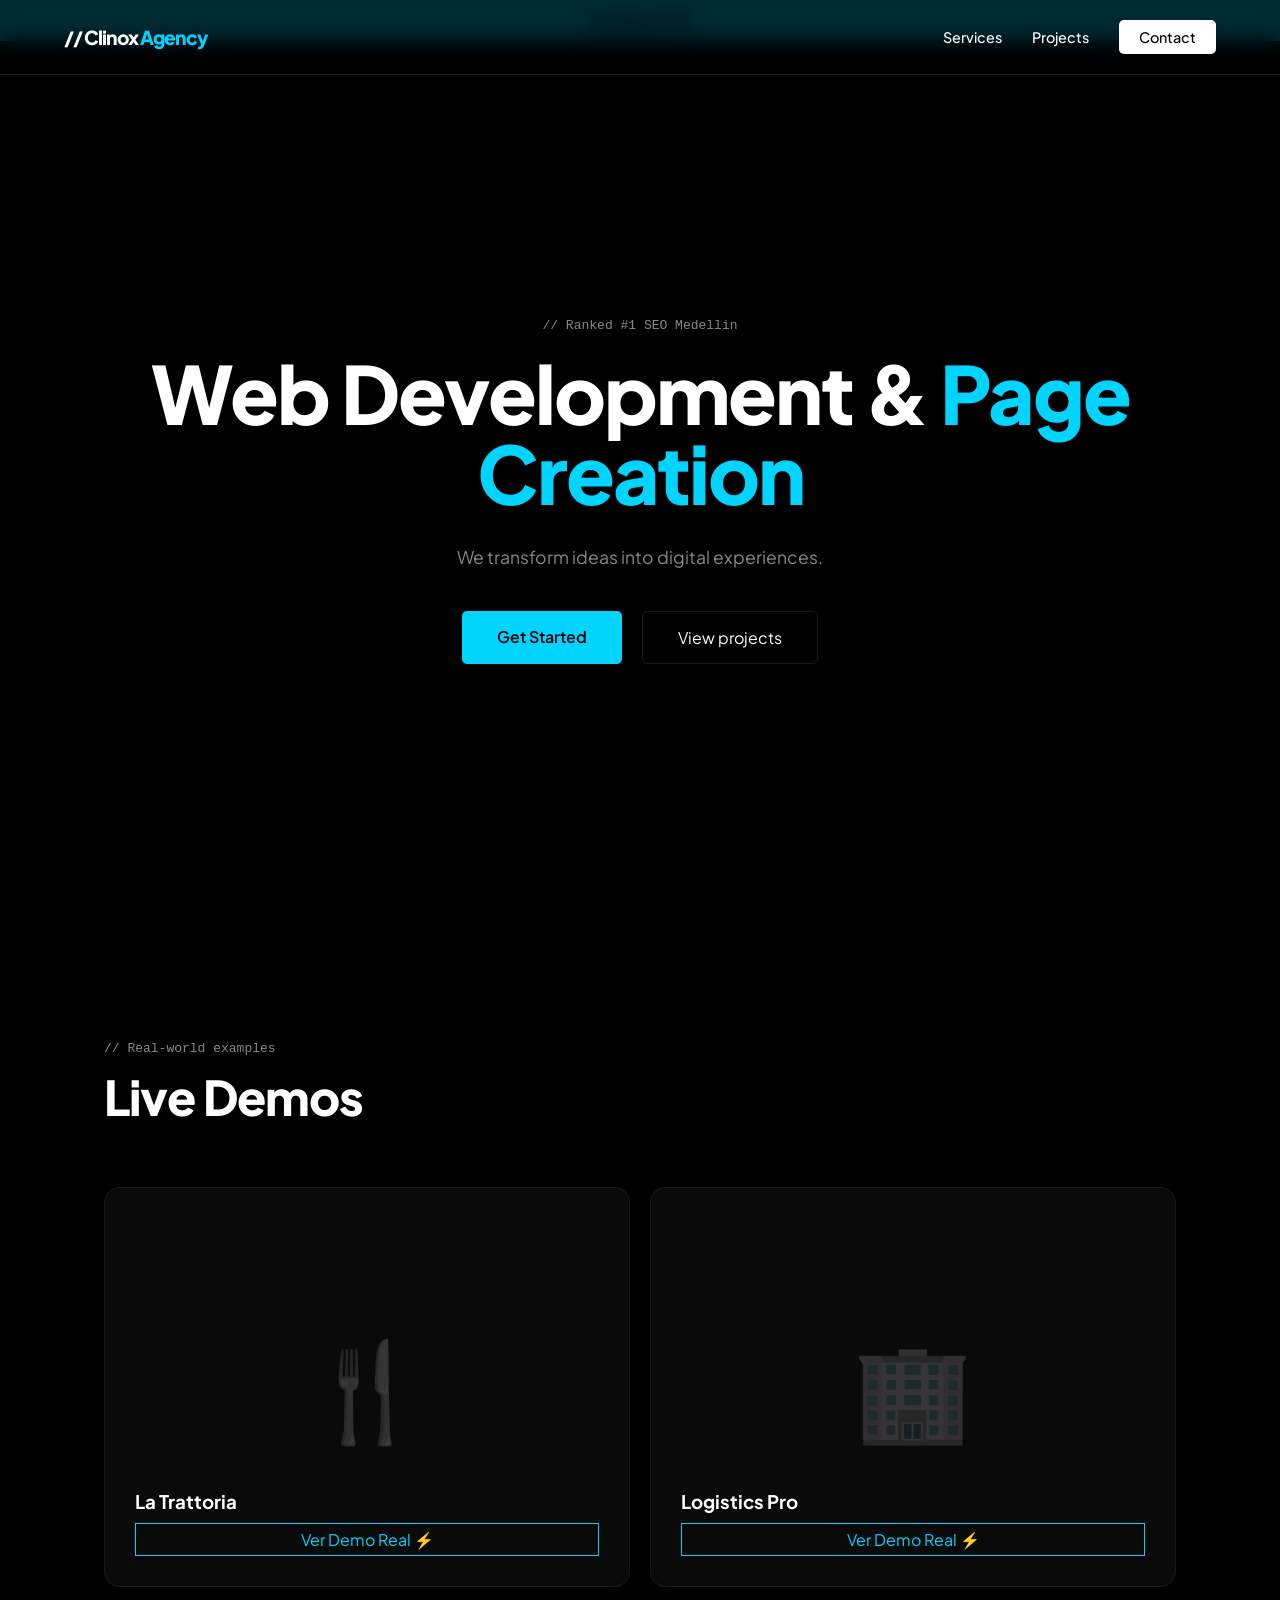
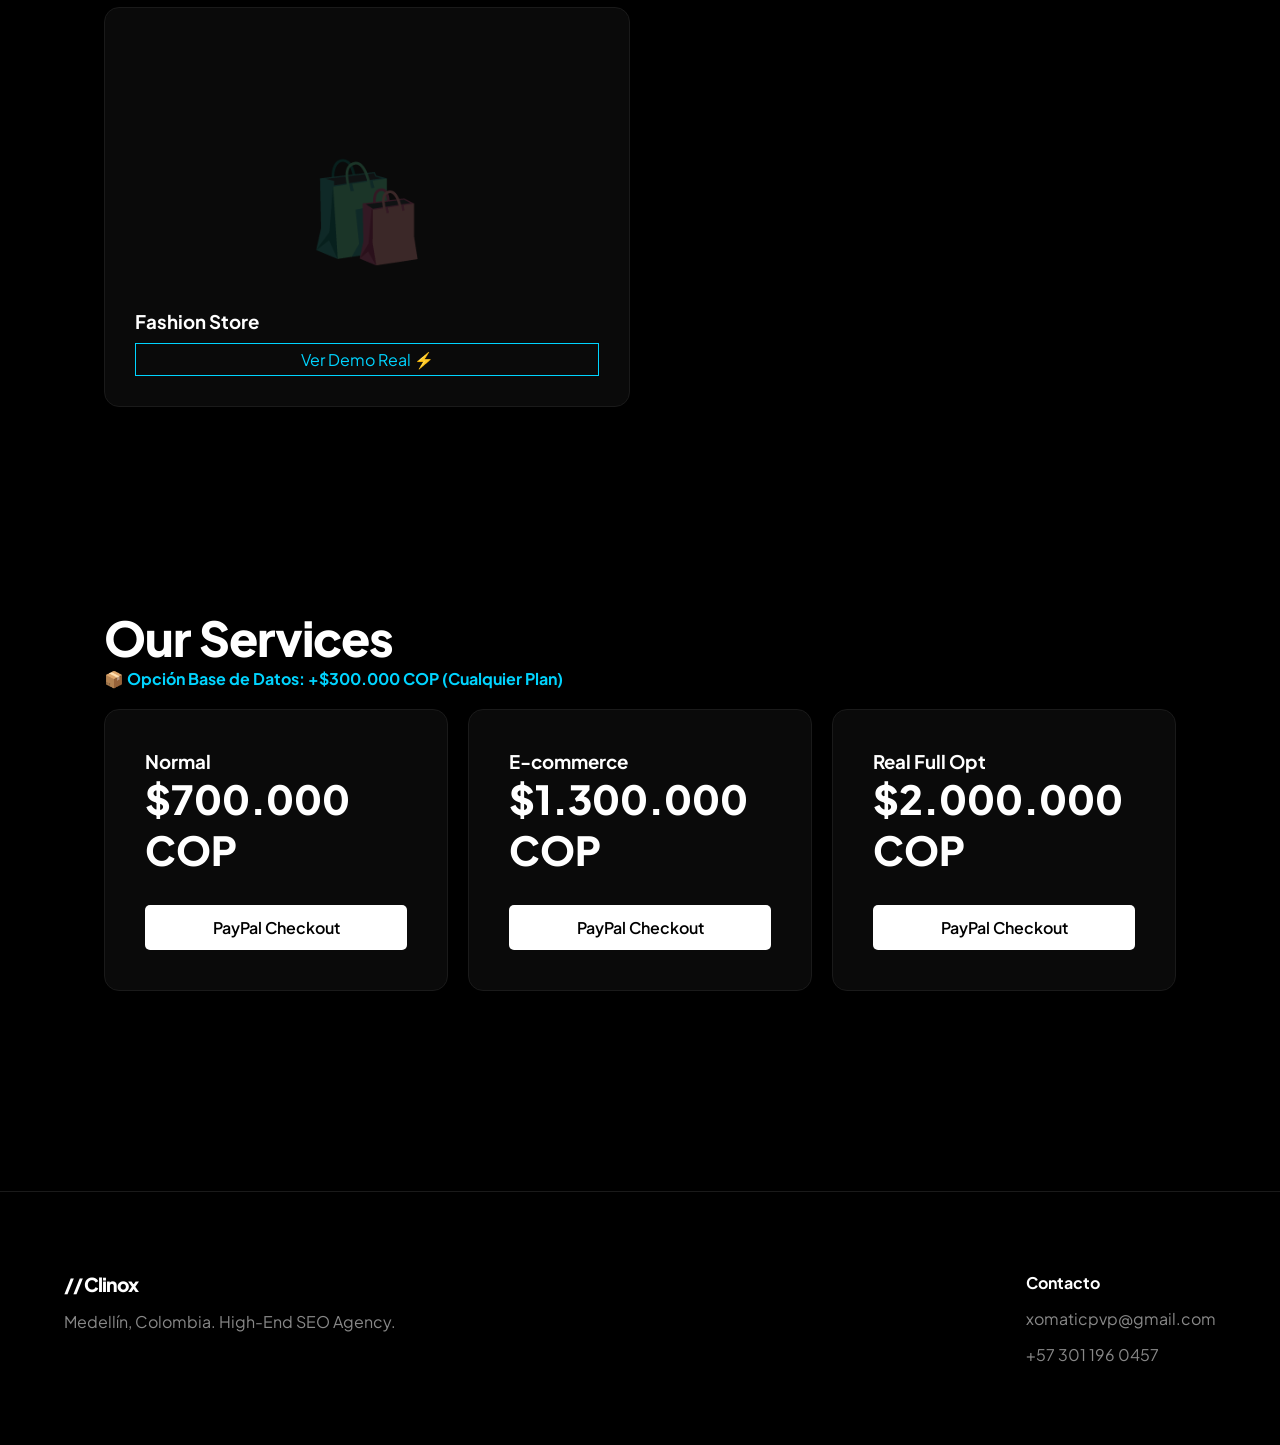
<file: index.html>
<!DOCTYPE html>
<html lang="es">
<head>
    <meta charset="UTF-8">
    <meta name="viewport" content="width=device-width, initial-scale=1.0">
    <meta name="google-site-verification" content="cwuFY_P3-sRRTYkD-Wyd-1xVhereSZZvoo0EptxjTaE" />
    
    <!-- PRIMARY SEO -->
    <title>Clinox Web Agency | Desarrollo Web Premium & SEO en Medellín</title>
    <meta name="title" content="Clinox Web Agency | Desarrollo Web Premium & SEO en Medellín">
    <meta name="description" content="Agencia líder en desarrollo de páginas web, e-commerce y soluciones digitales en Medellín. Potenciamos tu negocio con diseño profesional, alta conversión y el mejor SEO de Colombia.">
    <meta name="keywords" content="desarrollo web medellin, paginas web medellin, crear tienda online, clinox agency, kraqinc, seo medellin, marketing digital colombia">
    <meta name="author" content="kraqinc">
    <meta name="robots" content="index, follow">
    <link rel="canonical" href="https://clinox-web-agency.netlify.app/">

    <!-- OPEN GRAPH / FACEBOOK / WHATSAPP -->
    <meta property="og:type" content="website">
    <meta property="og:url" content="https://clinox-web-agency.netlify.app/">
    <meta property="og:title" content="Clinox Web Agency | Expertos en Resultados Digitales">
    <meta property="og:description" content="No vendemos webs, vendemos máquinas de facturación. Diseño Pro, E-commerce y SEO Avanzado.">
    <meta property="og:image" content="https://images.unsplash.com/photo-1460925895917-afdab827c52f?q=80&w=1000&auto=format&fit=crop">

    <!-- TWITTER -->
    <meta property="twitter:card" content="summary_large_image">
    <meta property="twitter:url" content="https://clinox-web-agency.netlify.app/">
    <meta property="twitter:title" content="Clinox Web Agency | High-End Web Development">
    <meta property="twitter:description" content="Llevamos tu negocio al siguiente nivel con tecnología de punta. Medellín para el mundo.">
    <meta property="twitter:image" content="https://images.unsplash.com/photo-1460925895917-afdab827c52f?q=80&w=1000&auto=format&fit=crop">

    <!-- JSON-LD SCHEMA (Rich Snippets) -->
    <script type="application/ld+json">
    {
      "@context": "https://schema.org",
      "@type": "LocalBusiness",
      "name": "Clinox Web Agency",
      "image": "https://images.unsplash.com/photo-1460925895917-afdab827c52f?q=80&w=1000&auto=format&fit=crop",
      "@id": "",
      "url": "https://clinox-web-agency.netlify.app/",
      "telephone": "+573011960457",
      "address": {
        "@type": "PostalAddress",
        "streetAddress": "Medellín",
        "addressLocality": "Medellín",
        "addressRegion": "Antioquia",
        "postalCode": "050001",
        "addressCountry": "CO"
      },
      "geo": {
        "@type": "GeoCoordinates",
        "latitude": 6.2442,
        "longitude": -75.5812
      },
      "openingHoursSpecification": {
        "@type": "OpeningHoursSpecification",
        "dayOfWeek": [
          "Monday", "Tuesday", "Wednesday", "Thursday", "Friday", "Saturday"
        ],
        "opens": "09:00",
        "closes": "18:00"
      },
      "sameAs": [
        "https://www.instagram.com/kraqinc"
      ]
    }
    </script>

    <link rel="stylesheet" href="index.css">
    <link href="https://fonts.googleapis.com/css2?family=Plus+Jakarta+Sans:wght@300;400;600;800&display=swap" rel="stylesheet">
</head>
<body data-lang="es">
    <div id="promo-banner" class="promo-banner"></div>
    <nav>
        <div class="nav-container">
            <div class="logo">// Clinox <span>Agency</span></div>
            <div class="nav-links">
                <a href="#services" data-i18n="nav-services">Servicios</a>
                <a href="#work" data-i18n="nav-work">Proyectos</a>
                <a href="https://wa.me/573011960457" class="btn-nav" data-i18n="nav-contact">Contacto</a>
            </div>
        </div>
    </nav>
    <header class="hero">
        <div class="hero-content">
            <div class="badge">// Ranked #1 SEO Medellin</div>
            <h1 data-i18n="hero-title">Web Development & <span>Page Creation</span></h1>
            <p data-i18n="hero-desc">Transformamos ideas en experiencias digitales excepcionales con el mejor SEO del mercado.</p>
            <div class="hero-actions">
                <a href="#services" class="btn-main" data-i18n="hero-btn-start">Empezar →</a>
                <a href="#work" class="btn-sub" data-i18n="hero-btn-work">Ver proyectos</a>
            </div>
        </div>
    </header>
    <section id="work" class="section">
        <div class="section-header">
            <span class="sub">// Real-world examples</span>
            <h2 data-i18n="work-title">Demos en Vivo</h2>
        </div>
        <div class="work-grid">
            <div class="work-item">
                <div class="work-img">🍴</div>
                <div class="work-info">
                    <h3>La Trattoria</h3>
                    <a href="restaurante.html" class="btn-demo">Ver Demo Real ⚡</a>
                </div>
            </div>
            <div class="work-item">
                <div class="work-img">🏢</div>
                <div class="work-info">
                    <h3>Logistics Pro</h3>
                    <a href="empresa.html" class="btn-demo">Ver Demo Real ⚡</a>
                </div>
            </div>
            <div class="work-item">
                <div class="work-img">🛍️</div>
                <div class="work-info">
                    <h3>Fashion Store</h3>
                    <a href="tienda.html" class="btn-demo">Ver Demo Real ⚡</a>
                </div>
            </div>
        </div>
    </section>
    <section id="services" class="section">
        <h2 data-i18n="services-title">Nuestros Servicios</h2>
        <p style="color: #00d4ff; font-weight: bold; margin-bottom: 20px;">📦 Opción Base de Datos: +$300.000 COP (Cualquier Plan)</p>
        <div class="services-grid">
            <div class="service-card">
                <h3>Normal</h3>
                <div class="price">$700.000 COP</div>
                <a href="https://paypal.me/KraqPro/700000" class="btn-card">PayPal Checkout</a>
            </div>
            <div class="service-card popular">
                <h3>E-commerce</h3>
                <div class="price">$1.300.000 COP</div>
                <a href="https://paypal.me/KraqPro/1300000" class="btn-card">PayPal Checkout</a>
            </div>
            <div class="service-card">
                <h3>Real Full Opt</h3>
                <div class="price">$2.000.000 COP</div>
                <a href="https://paypal.me/KraqPro/2000000" class="btn-card">PayPal Checkout</a>
            </div>
        </div>
    </section>
    <footer>
        <div class="footer-content">
            <div class="footer-col">
                <div class="logo">// Clinox</div>
                <p>Medellín, Colombia. High-End SEO Agency.</p>
            </div>
            <div class="footer-col">
                <h4>Contacto</h4>
                <p>xomaticpvp@gmail.com</p>
                <p>+57 301 196 0457</p>
            </div>
        </div>
    </footer>
    <script src="index.js"></script>
</body>
</html>
</file>
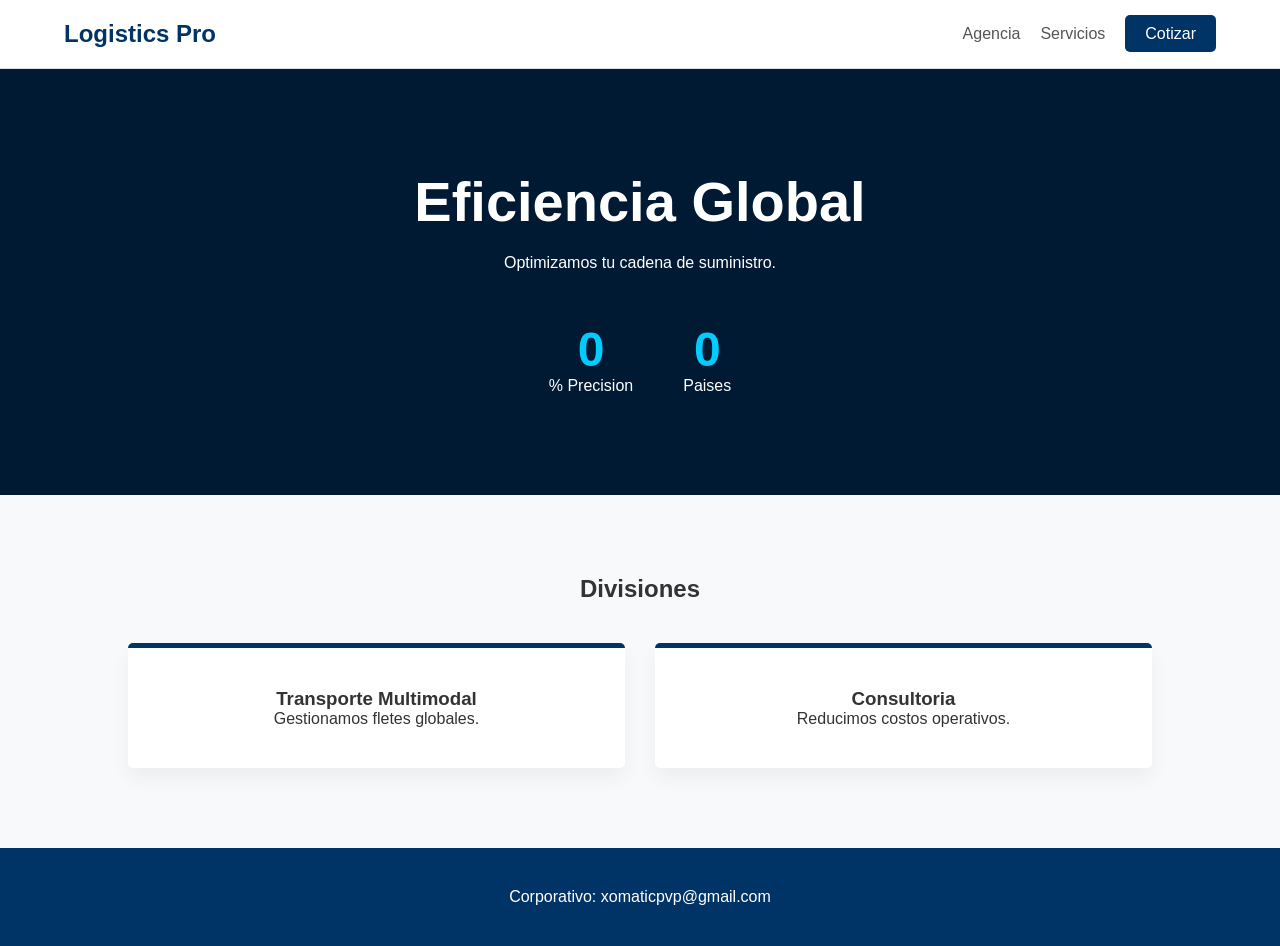
<file: empresa.html>
<!DOCTYPE html><html lang="es"><head><meta charset="UTF-8"><meta name="viewport" content="width=device-width, initial-scale=1.0"><title>Logistics Pro | Corporativo</title><link rel="stylesheet" href="empresa.css"></head><body><nav class="corp-nav"><div class="logo">Logistics Pro</div><div class="links"><a href="index.html">Agencia</a><a href="#services">Servicios</a><a href="#contact" class="btn-cta">Cotizar</a></div></nav><header class="hero"><div class="content"><h1>Eficiencia Global</h1><p>Optimizamos tu cadena de suministro.</p><div class="stats"><div class="stat-item"><span class="number" data-target="99">0</span>% <span>Precision</span></div><div class="stat-item"><span class="number" data-target="45">0</span> <span>Paises</span></div></div></div></header><section id="services" class="services"><h2>Divisiones</h2><div class="grid"><div class="card"><h3>Transporte Multimodal</h3><p>Gestionamos fletes globales.</p></div><div class="card"><h3>Consultoria</h3><p>Reducimos costos operativos.</p></div></div></section><footer id="contact"><p>Corporativo: xomaticpvp@gmail.com</p></footer><script src="empresa.js"></script></body></html>
</file>
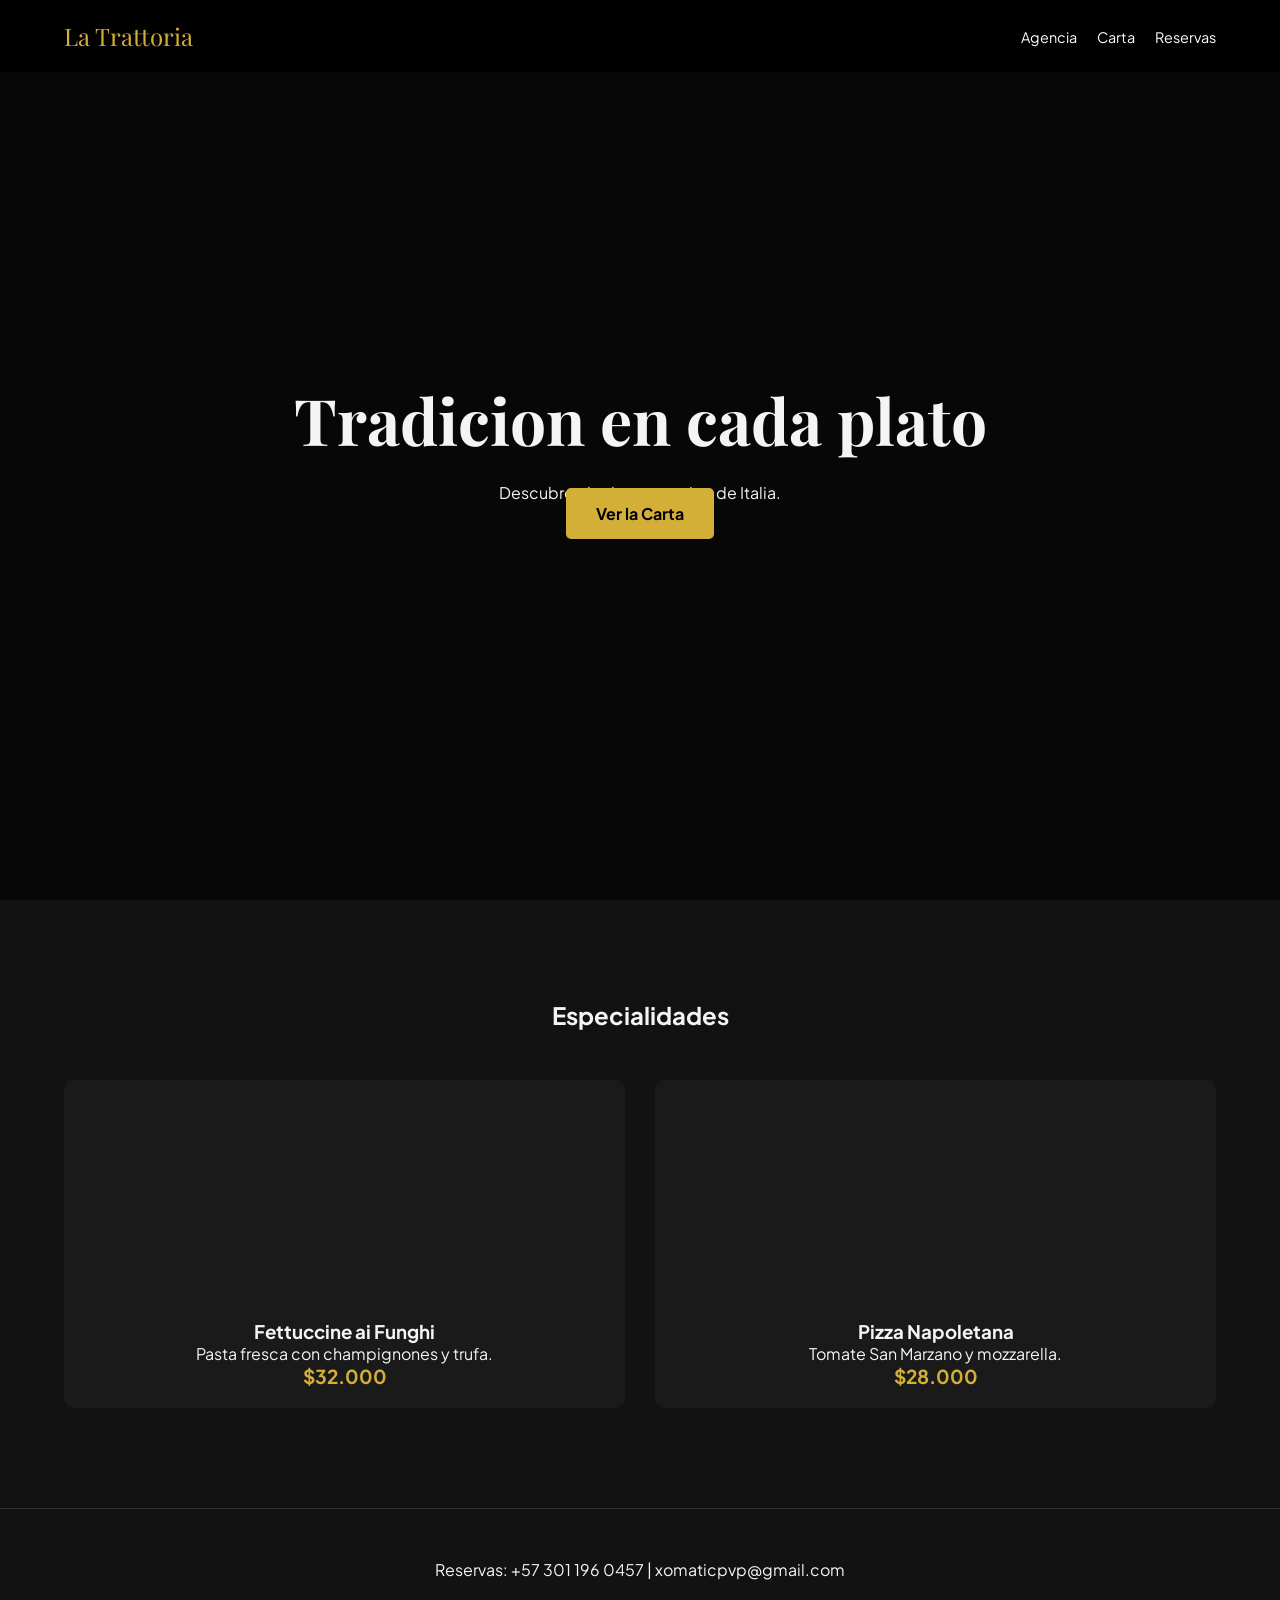
<file: restaurante.html>
<!DOCTYPE html><html lang="es"><head><meta charset="UTF-8"><meta name="viewport" content="width=device-width, initial-scale=1.0"><title>La Trattoria | Gastronomia Italiana</title><link rel="stylesheet" href="restaurante.css"><link href="https://fonts.googleapis.com/css2?family=Playfair+Display:wght@700;900&family=Plus+Jakarta+Sans:wght@400;600&display=swap" rel="stylesheet"></head><body><nav class="main-nav"><div class="logo">La Trattoria</div><div class="nav-links"><a href="index.html">Agencia</a><a href="#menu">Carta</a><a href="#contacto">Reservas</a></div></nav><header class="hero"><div class="hero-overlay"></div><div class="hero-content"><h1>Tradicion en cada plato</h1><p>Descubre el sabor autentico de Italia.</p><a href="#menu" class="btn-primary">Ver la Carta</a></div></header><section id="menu" class="menu-section"><h2>Especialidades</h2><div class="menu-grid"><div class="menu-card"><div class="img-placeholder" style="background-image: url('https://images.unsplash.com/photo-1546549032-9571cd6b27df?q=80&w=500&auto=format&fit=crop');"></div><h3>Fettuccine ai Funghi</h3><p>Pasta fresca con champignones y trufa.</p><span class="price">$32.000</span></div><div class="menu-card"><div class="img-placeholder" style="background-image: url('https://images.unsplash.com/photo-1513104890138-7c749659a591?q=80&w=500&auto=format&fit=crop');"></div><h3>Pizza Napoletana</h3><p>Tomate San Marzano y mozzarella.</p><span class="price">$28.000</span></div></div></section><footer id="contacto"><p>Reservas: +57 301 196 0457 | xomaticpvp@gmail.com</p></footer><script src="restaurante.js"></script></body></html>
</file>
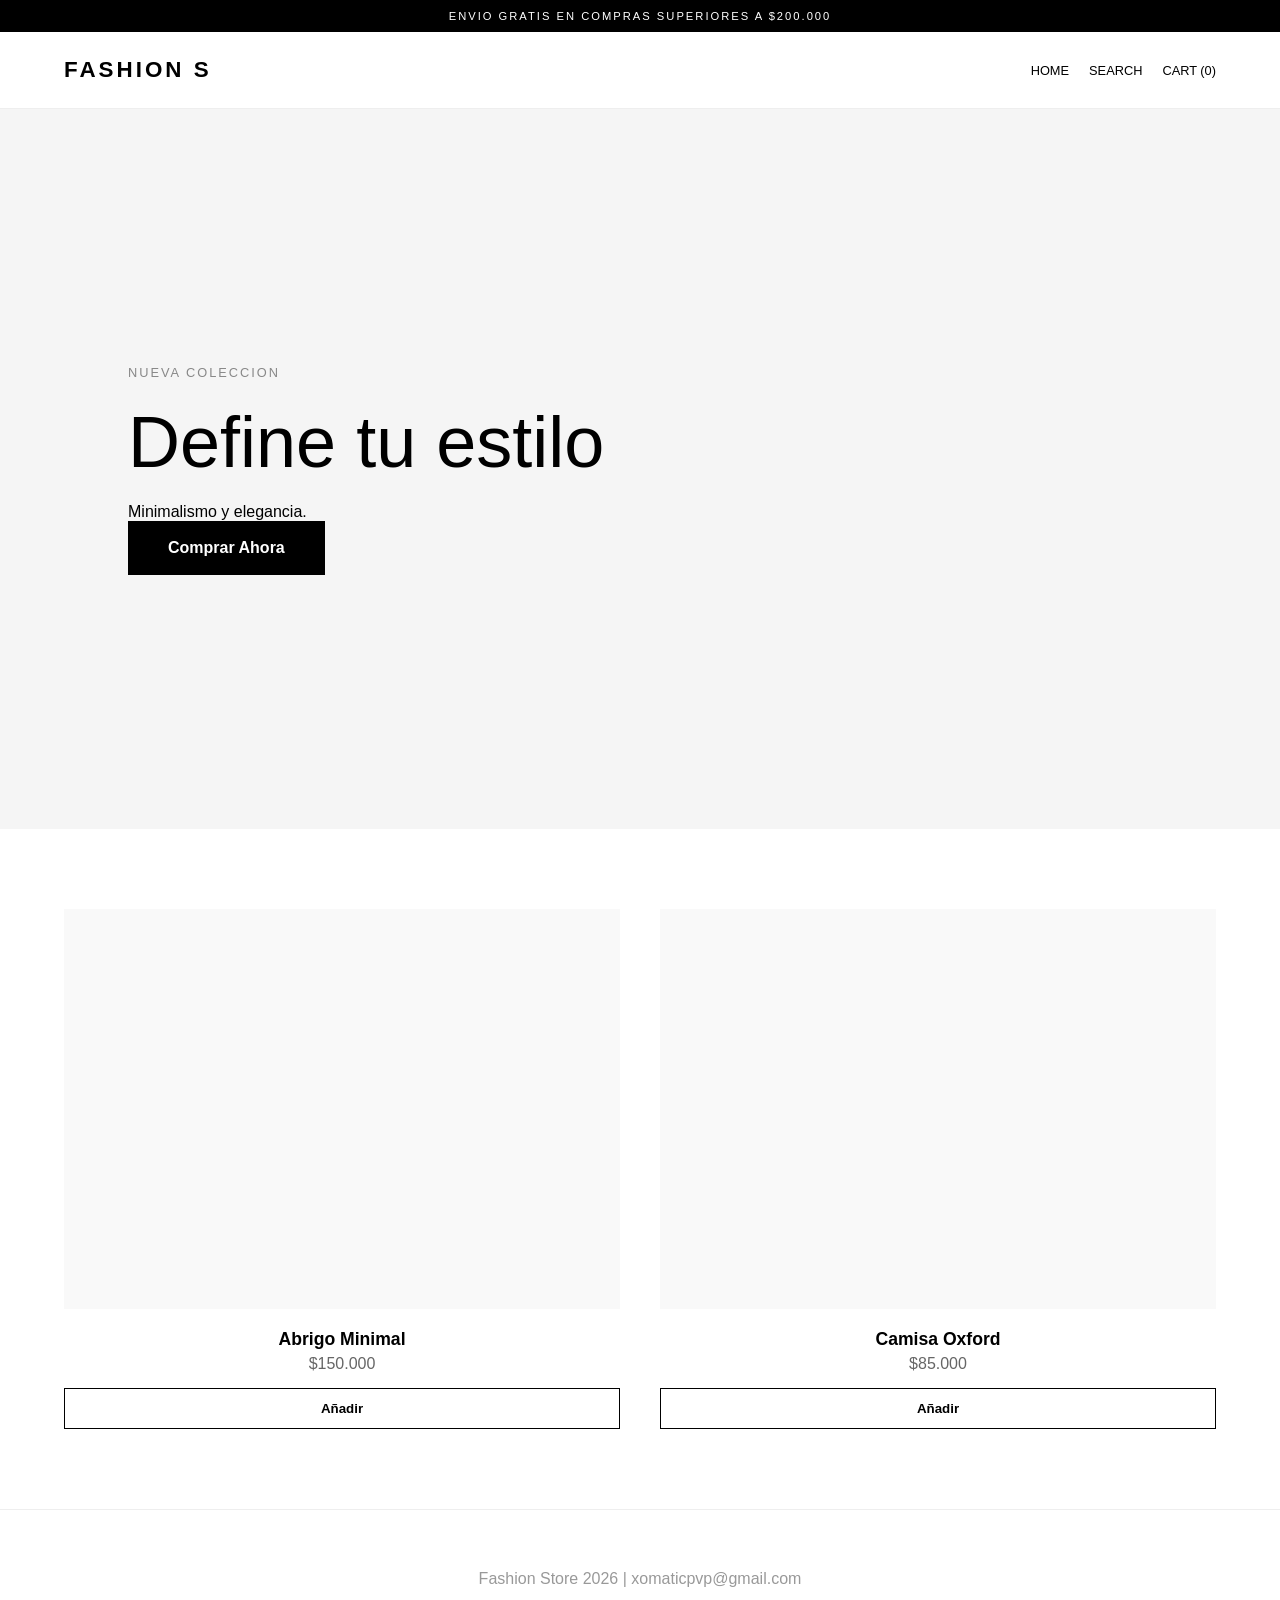
<file: tienda.html>
<!DOCTYPE html><html lang="es"><head><meta charset="UTF-8"><meta name="viewport" content="width=device-width, initial-scale=1.0"><title>Fashion Store | Coleccion</title><link rel="stylesheet" href="tienda.css"></head><body><div class="top-bar">ENVIO GRATIS EN COMPRAS SUPERIORES A $200.000</div><nav class="shop-nav"><div class="logo">FASHION S</div><div class="nav-icons"><a href="index.html">Home</a><span>Search</span><span>Cart (0)</span></div></nav><header class="hero"><div class="hero-info"><span class="tag">Nueva Coleccion</span><h1>Define tu estilo</h1><p>Minimalismo y elegancia.</p><a href="#products" class="btn-dark">Comprar Ahora</a></div></header><section id="products" class="products"><div class="grid"><div class="product-card"><div class="img-box" style="background-image: url('https://images.unsplash.com/photo-1591047139829-d91aecb6caea?q=80&w=500&auto=format&fit=crop');"></div><h3>Abrigo Minimal</h3><span class="price">$150.000</span><button class="add-to-cart">Añadir</button></div><div class="product-card"><div class="img-box" style="background-image: url('https://images.unsplash.com/photo-1521572163474-6864f9cf17ab?q=80&w=500&auto=format&fit=crop');"></div><h3>Camisa Oxford</h3><span class="price">$85.000</span><button class="add-to-cart">Añadir</button></div></div></section><footer><p>Fashion Store 2026 | xomaticpvp@gmail.com</p></footer><script src="tienda.js"></script></body></html>
</file>
<file: index.css>
:root {
    --bg: #000000;
    --card-bg: #0a0a0a;
    --primary: #00d4ff;
    --text: #ffffff;
    --text-dim: #888888;
    --border: #1a1a1a;
}

* { margin: 0; padding: 0; box-sizing: border-box; }
body { 
    background: var(--bg); 
    color: var(--text); 
    font-family: 'Plus Jakarta Sans', sans-serif;
    overflow-x: hidden;
}

nav {
    position: fixed;
    top: 0; width: 100%;
    padding: 20px 5%;
    background: rgba(0,0,0,0.8);
    backdrop-filter: blur(10px);
    z-index: 1000;
    border-bottom: 1px solid var(--border);
}

.nav-container { display: flex; justify-content: space-between; align-items: center; max-width: 1200px; margin: auto; }
.logo { font-size: 1.2rem; font-weight: 800; letter-spacing: -1px; }
.logo span { color: var(--primary); }
.nav-links { display: flex; gap: 30px; align-items: center; }
.nav-links a { color: var(--text); text-decoration: none; font-size: 0.9rem; font-weight: 500; }
.btn-nav { background: var(--text); color: var(--bg) !important; padding: 8px 20px; border-radius: 5px; }

.hero {
    height: 100vh;
    display: flex;
    align-items: center;
    justify-content: center;
    text-align: center;
    padding: 0 5%;
    position: relative;
}

.badge { font-family: monospace; color: var(--text-dim); margin-bottom: 20px; }
.hero h1 { font-size: clamp(2.5rem, 8vw, 5rem); font-weight: 800; line-height: 1; letter-spacing: -2px; margin-bottom: 30px; }
.hero h1 span { color: var(--primary); }
.hero p { max-width: 600px; margin: 0 auto 40px; color: var(--text-dim); font-size: 1.1rem; line-height: 1.6; }

.hero-actions { display: flex; gap: 20px; justify-content: center; }
.btn-main { background: var(--primary); color: #000; padding: 15px 35px; text-decoration: none; border-radius: 5px; font-weight: 600; }
.btn-sub { border: 1px solid var(--border); color: var(--text); padding: 15px 35px; text-decoration: none; border-radius: 5px; }

.section { padding: 100px 5%; max-width: 1200px; margin: auto; }
.section-header { margin-bottom: 60px; }
.sub { font-family: monospace; color: var(--text-dim); display: block; margin-bottom: 10px; }
h2 { font-size: 3rem; font-weight: 800; letter-spacing: -1px; }

.services-grid { display: grid; grid-template-columns: repeat(auto-fit, minmax(300px, 1fr)); gap: 20px; }
.service-card { 
    background: var(--card-bg); 
    border: 1px solid var(--border); 
    padding: 40px; 
    border-radius: 15px; 
    transition: 0.3s;
}
.service-card:hover { border-color: var(--primary); transform: translateY(-5px); }
.card-tag { font-family: monospace; color: var(--text-dim); margin-bottom: 20px; font-size: 0.8rem; }
.card-tag span { background: var(--primary); color: #000; padding: 2px 8px; border-radius: 3px; margin-left: 10px; }
.price { font-size: 2.5rem; font-weight: 800; margin-bottom: 30px; }
.service-card ul { list-style: none; margin-bottom: 40px; }
.service-card li { margin-bottom: 12px; color: var(--text-dim); font-size: 0.95rem; }
.btn-card { display: block; text-align: center; background: var(--text); color: var(--bg); padding: 12px; text-decoration: none; border-radius: 5px; font-weight: 600; }

.work-grid { display: grid; grid-template-columns: 1fr 1fr; gap: 20px; }
.work-item { background: var(--card-bg); border: 1px solid var(--border); height: 400px; border-radius: 15px; display: flex; flex-direction: column; justify-content: flex-end; padding: 30px; position: relative; }
.work-img { position: absolute; top: 50%; left: 50%; transform: translate(-50%, -50%); font-size: 6rem; opacity: 0.2; }

@media (max-width: 768px) {
    .nav-links { display: none; }
    .hero h1 { font-size: 3.5rem; }
    .work-grid { grid-template-columns: 1fr; }
    h2 { font-size: 2.5rem; }
}

footer { border-top: 1px solid var(--border); padding: 80px 5%; margin-top: 100px; }
.footer-content { max-width: 1200px; margin: auto; display: flex; justify-content: space-between; gap: 40px; }
.footer-col p { color: var(--text-dim); margin-top: 15px; }


.promo-banner { background: var(--primary); color: #000; text-align: center; padding: 10px; font-weight: 800; display: none; }
.btn-demo { display: block; margin-top: 10px; border: 1px solid var(--primary); color: var(--primary); text-decoration: none; padding: 5px; text-align: center; }
</file>
<file: empresa.css>
:root { --primary: #003366; --accent: #00ccff; --dark: #001a33; --light: #f8f9fa; }* { margin: 0; padding: 0; box-sizing: border-box; }body { font-family: sans-serif; background: var(--light); color: #333; }.corp-nav { display: flex; justify-content: space-between; align-items: center; padding: 20px 5%; background: white; border-bottom: 1px solid #ddd; position: sticky; top: 0; z-index: 100; }.logo { font-weight: 900; font-size: 1.5rem; color: var(--primary); }.links a { text-decoration: none; color: #555; margin-left: 20px; }.btn-cta { background: var(--primary); color: white !important; padding: 10px 20px; border-radius: 5px; }.hero { padding: 100px 10%; background: var(--dark); color: white; text-align: center; }.hero h1 { font-size: 3.5rem; margin-bottom: 20px; }.stats { display: flex; justify-content: center; gap: 50px; margin-top: 50px; }.stat-item .number { font-size: 3rem; font-weight: 900; color: var(--accent); display: block; }.services { padding: 80px 10%; text-align: center; }.grid { display: grid; grid-template-columns: repeat(auto-fit, minmax(280px, 1fr)); gap: 30px; margin-top: 40px; }.card { background: white; padding: 40px; border-radius: 5px; border-top: 5px solid var(--primary); box-shadow: 0 10px 20px rgba(0,0,0,0.05); }footer { background: var(--primary); color: white; padding: 40px; text-align: center; }
</file>
<file: restaurante.css>
:root { --gold: #d4af37; --dark: #121212; --light: #f4f4f4; }* { margin: 0; padding: 0; box-sizing: border-box; }body { font-family: 'Plus Jakarta Sans', sans-serif; background: var(--dark); color: var(--light); }.main-nav { padding: 20px 5%; display: flex; justify-content: space-between; align-items: center; position: fixed; width: 100%; top: 0; z-index: 100; background: rgba(0,0,0,0.8); }.logo { font-family: 'Playfair Display', serif; font-size: 1.5rem; color: var(--gold); }.nav-links a { color: white; text-decoration: none; margin-left: 20px; font-size: 0.9rem; }.hero { height: 100vh; background: url('https://images.unsplash.com/photo-1514362545857-3bc16c4c7d1b?q=80&w=2070&auto=format&fit=crop') center/cover; display: flex; align-items: center; justify-content: center; text-align: center; position: relative; }.hero-overlay { position: absolute; top: 0; left: 0; width: 100%; height: 100%; background: rgba(0,0,0,0.6); }.hero-content { position: relative; z-index: 10; max-width: 800px; padding: 0 20px; }h1 { font-family: 'Playfair Display', serif; font-size: 4rem; margin-bottom: 20px; }.btn-primary { background: var(--gold); color: black; padding: 15px 30px; text-decoration: none; font-weight: bold; border-radius: 5px; }.menu-section { padding: 100px 5%; text-align: center; }.menu-grid { display: grid; grid-template-columns: repeat(auto-fit, minmax(300px, 1fr)); gap: 30px; margin-top: 50px; }.menu-card { background: #1a1a1a; padding: 20px; border-radius: 10px; transition: 0.3s; }.img-placeholder { height: 200px; background-size: cover; background-position: center; border-radius: 5px; margin-bottom: 20px; }.price { color: var(--gold); font-weight: bold; font-size: 1.2rem; }footer { padding: 50px; text-align: center; border-top: 1px solid #333; }
</file>
<file: tienda.css>
* { margin: 0; padding: 0; box-sizing: border-box; }body { font-family: 'Helvetica', sans-serif; background: #fff; color: #000; }.top-bar { background: #000; color: #fff; text-align: center; padding: 10px; font-size: 0.7rem; letter-spacing: 2px; }.shop-nav { display: flex; justify-content: space-between; align-items: center; padding: 25px 5%; border-bottom: 1px solid #eee; }.logo { font-weight: bold; font-size: 1.4rem; letter-spacing: 3px; }.nav-icons a, .nav-icons span { margin-left: 20px; font-size: 0.8rem; text-transform: uppercase; cursor: pointer; text-decoration: none; color: black; }.hero { height: 80vh; background: #f5f5f5; display: flex; align-items: center; padding: 0 10%; }.hero-info { max-width: 500px; }.tag { color: #888; text-transform: uppercase; letter-spacing: 2px; font-size: 0.8rem; }.hero-info h1 { font-size: 4.5rem; margin: 20px 0; font-weight: 300; }.btn-dark { background: #000; color: #fff; padding: 18px 40px; text-decoration: none; display: inline-block; font-weight: bold; }.products { padding: 80px 5%; }.grid { display: grid; grid-template-columns: repeat(auto-fit, minmax(280px, 1fr)); gap: 40px; }.product-card { text-align: center; position: relative; }.img-box { height: 400px; background-size: cover; background-position: center; margin-bottom: 20px; background-color: #f9f9f9; }.product-card h3 { font-size: 1.1rem; margin-bottom: 5px; }.price { color: #666; display: block; margin-bottom: 15px; }.add-to-cart { width: 100%; padding: 12px; background: transparent; border: 1px solid #000; cursor: pointer; font-weight: bold; transition: 0.3s; }.add-to-cart:hover { background: #000; color: #fff; }footer { padding: 60px; border-top: 1px solid #eee; text-align: center; color: #999; }
</file>
